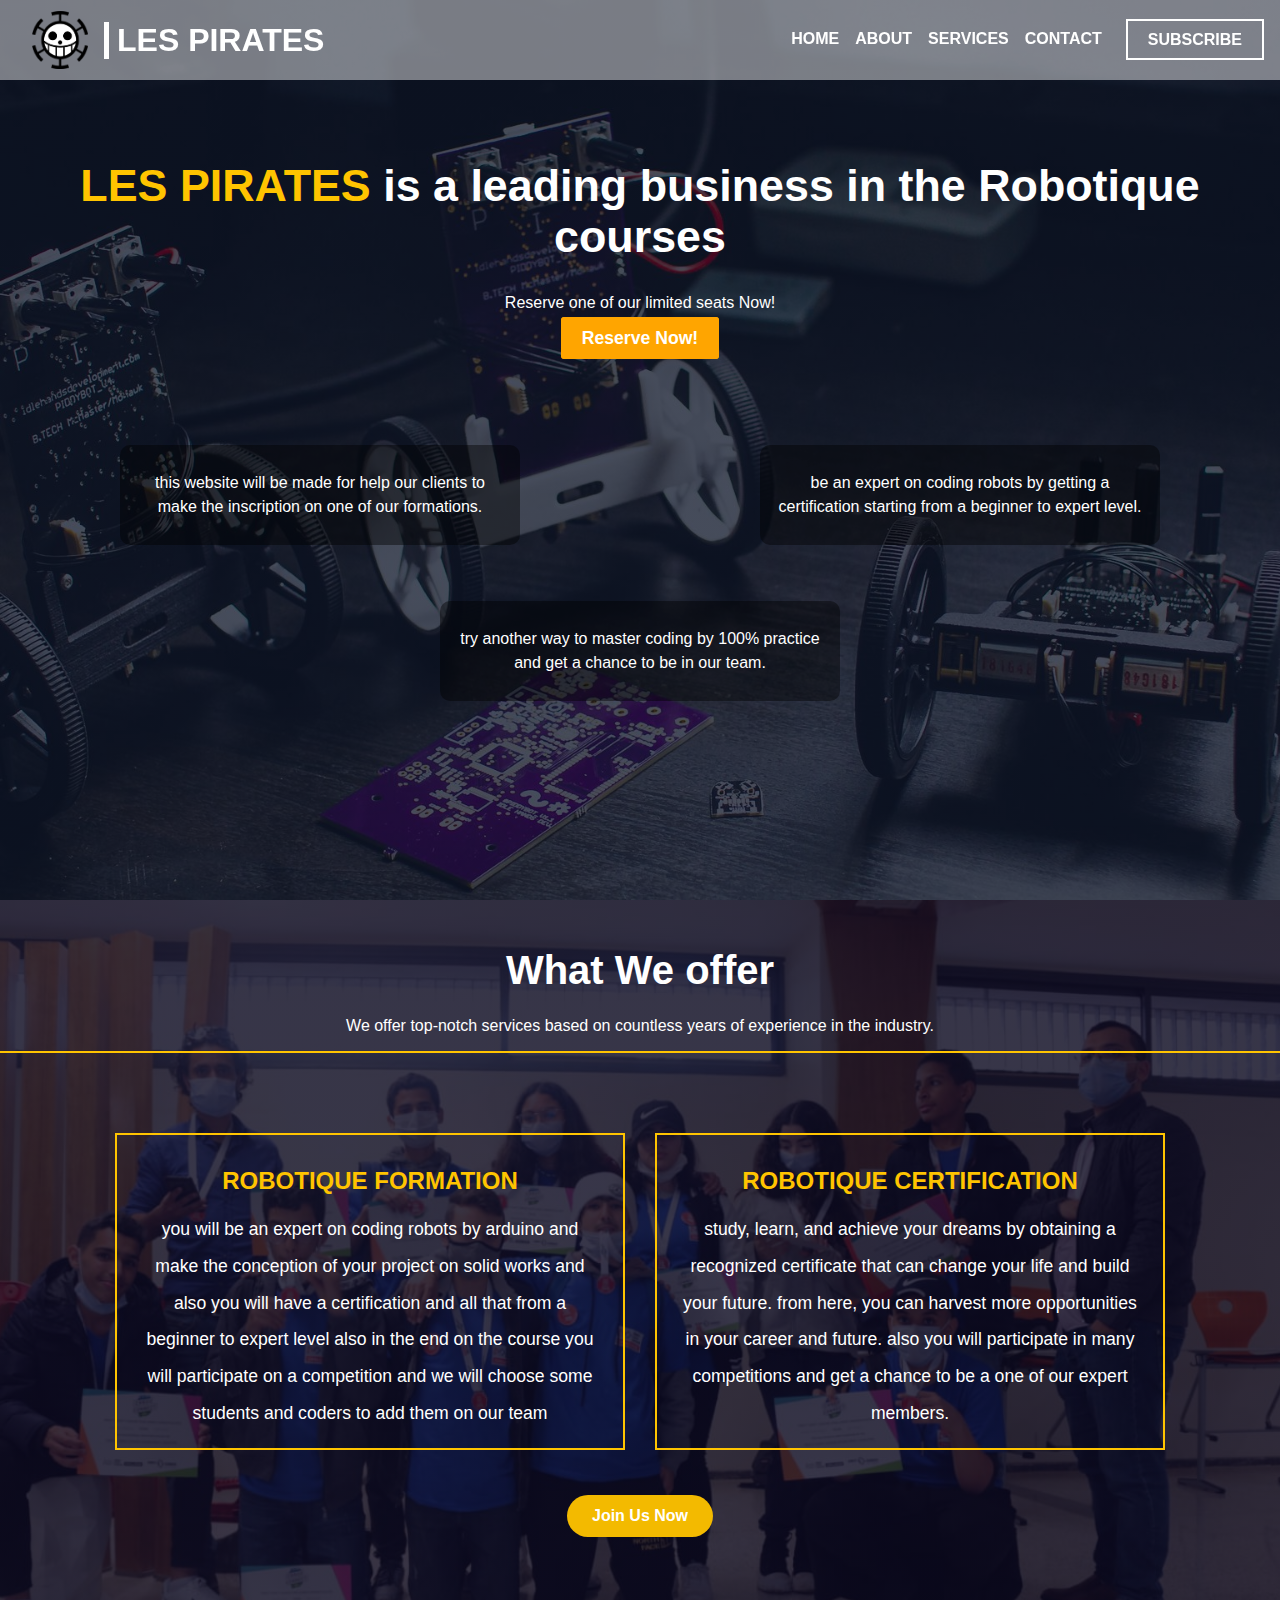
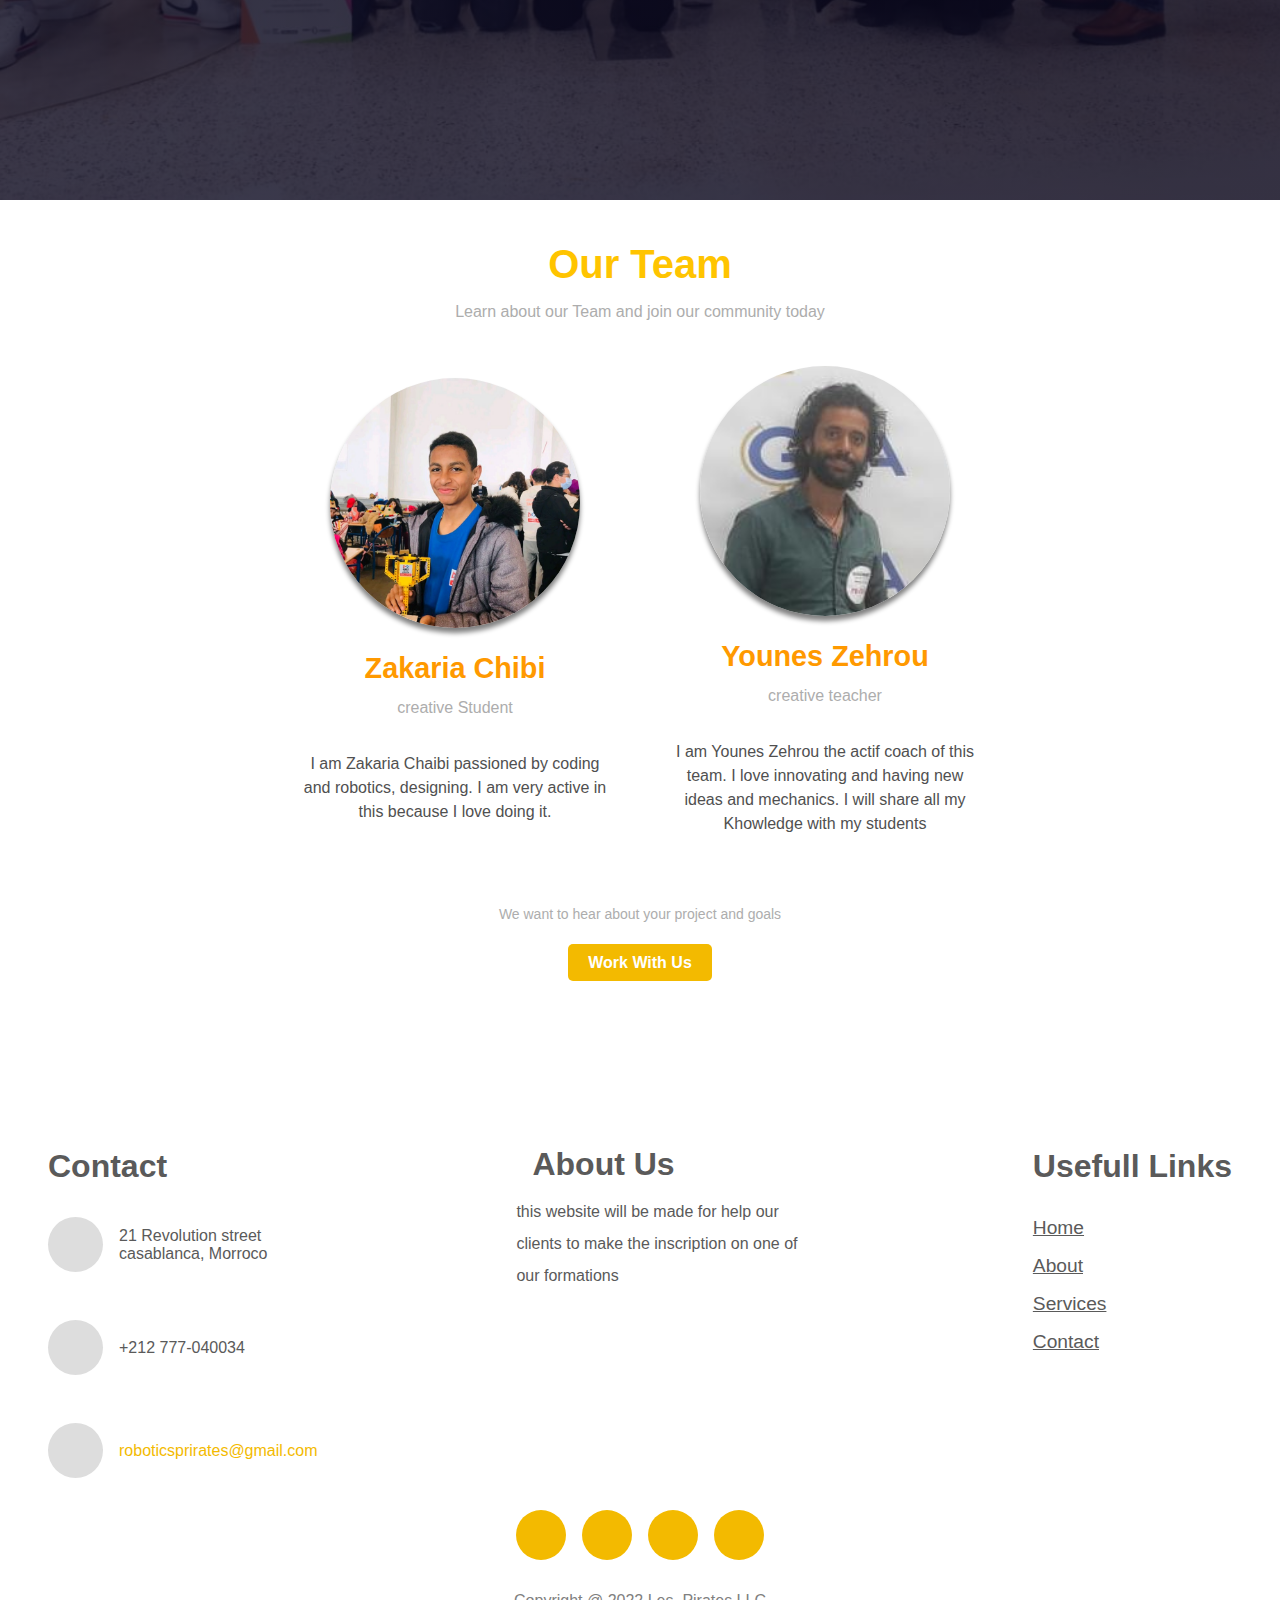
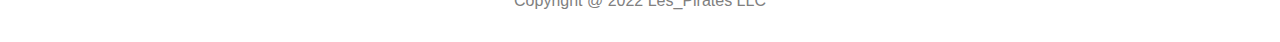
<file: index.html>
<!DOCTYPE html>
<html lang="en">
<head>
    <meta charset="UTF-8">
    <meta http-equiv="X-UA-Compatible" content="IE=edge">
    <meta name="viewport" content="width=device-width, initial-scale=1.0">
    <link rel="stylesheet" href="https://cdnjs.cloudflare.com/ajax/libs/font-awesome/6.2.0/css/all.min.css" integrity="sha512-xh6O/CkQoPOWDdYTDqeRdPCVd1SpvCA9XXcUnZS2FmJNp1coAFzvtCN9BmamE+4aHK8yyUHUSCcJHgXloTyT2A==" crossorigin="anonymous" referrerpolicy="no-referrer" />
    <link rel="stylesheet" href="style.css">
    <title>Document</title>
</head>
<body>
    <div id="top" class="back-to-top-button-active">
        <a class="top-button" href="#"><i class="fa fa-arrow-up"></i></a>
    </div>
    <div id="index" class="hero-page">
        <div id="header" class="header">
            <div class="web-title-container">
                <img class="web-logo" src="images/weblogo.png">
                <div class="web-title">
                    <h1 class="title">LES PIRATES</h1>
                </div>
            </div>
            <div class="header-navs">
                <div class="navigation-container">
                    <ul id="side-bar" class="list-container">
                        <div class="xcontainer">
                            <a id="hide"><i class="fa-solid fa-xmark"></i></a>
                        </div>
                        <div class="navs">
                            <li class="list-item"><a href="#index">Home</a></li>
                            <li class="list-item"><a href="#team-page">About</a></li>
                            <li class="list-item"><a href="#offer-page">Services</a></li>
                            <li class="list-item"><a href="contact.html">Contact</a></li>
                        </div>
                    </ul>
                </div>
                <div class="header-button">
                    <a href="contact.html">SUBSCRIBE</a>
                </div>
                <a id="show"><i class="fa-solid fa-bars"></i></a>
            </div>
        </div>
        <div class="hero-content">
            <div class="hero-title">
                <h1> <span>LES PIRATES</span> is a leading business in the Robotique courses</h1>
            </div>
            <div class="atansub-title">
                <p>Reserve one of our limited seats Now!</p>
            </div>
            <div class="hero-button-container">
                <div>
                    <a href="contact.html">Reserve Now!</a>
                </div>
            </div>
            <div class="hero-cards-container">
                <div class="hero-card">
                    <div class="icon-content">
                        <p>this website will be made for help our clients to make the inscription on one of our formations.</p>
                    </div>
                </div>
                <div class="hero-card">
                    <div class="icon-content">
                        <p>be an expert on coding robots by getting a certification starting from a beginner to expert level.</p>
                    </div>
                </div>
                <div class="hero-card">
                    <div class="icon-content">
                        <p>try another way to master coding by 100% practice and get a chance to be in our team.</p>
                    </div>
                </div>
            </div>
        </div>
    </div>
    <div id="offer-page" class="offer-page">
        <div class="offer-title">
            <h1>What We offer</h1>
            <p>We offer top-notch services based on countless years of experience in the industry.</p>
        </div>
        <div class="offer-content">
            <div class="formation-offer">
                <div class="formation-content">
                    <h1>
                        ROBOTIQUE FORMATION
                    </h1>
                    <p>
                        YOU WILL BE AN EXPERT ON CODING ROBOTS BY ARDUINO AND MAKE THE CONCEPTION OF 
                        YOUR PROJECT ON SOLID WORKS AND ALSO YOU WILL HAVE A CERTIFICATION AND ALL THAT 
                        FROM A BEGINNER TO EXPERT LEVEL ALSO IN THE END ON THE COURSE YOU WILL PARTICIPATE ON A 
                        COMPETITION AND WE WILL CHOOSE SOME STUDENTS AND CODERS TO ADD THEM ON OUR TEAM
                    </p>
                </div>
                <div class="formation-content">
                    <h1>
                        ROBOTIQUE CERTIFICATION
                    </h1>
                    <p>
                        Study, learn, and achieve your dreams by obtaining a recognized certificate
                         that can change your life and build your future. From here,
                         you can harvest more opportunities in your career and future. also you will participate in many competitions and get a chance to be a one of our expert members.
                    </p>
                </div>
                
            </div>
            <div class="formation-button-subscription">
                <a href="contact.html" class="suscription-button">
                    Join Us Now
                </a>
            </div>
        </div>
    </div>
    <div id="team-page" class="team-page">
        <div class="team-title-container">
            <h1>Our Team</h1>
            <p>Learn about our Team and join our community today</p>
        </div>
        <div class="team-cards-container">
            <div class="team-card">
                <div class="card-img">
                    <img src="images/ZK.jpg" alt="">
                </div>
                <div class="card-title">
                   <h1>Zakaria Chibi</h1>
                   <p>creative Student</p>
                </div>
                <div class="card-content">
                    I am Zakaria Chaibi passioned by coding and robotics, designing. I am very active in this because I love doing it.
                </div>
                <div class="card-social">
                    <a href="https://www.facebook.com/profile.php?id=100086435670123&_rdc=1&_rdr"><i class="fa-brands fa-facebook-f"></i></a>
                    <a href="https://www.instagram.com/robotics_pirates/"><i class="fa-brands fa-instagram"></i></a>
                    <a href="https://twitter.com/Roboticspirates"><i class="fa-brands fa-twitter"></i></a>
                </div>
            </div>
            <div class="team-card">
                <div class="card-img">
                    <img src="images/zahrou.jpg" alt="">
                </div>
                <div class="card-title">
                    <h1>Younes Zehrou</h1>
                    <p>creative teacher</p>
                </div>
                <div class="card-content">
                    I am Younes Zehrou the actif coach of this team. I love innovating and having new ideas and mechanics. I will share all my Khowledge with my students
                </div>
                <div class="card-social">
                    <a href="https://www.facebook.com/profile.php?id=100086435670123&_rdc=1&_rdr"><i class="fa-brands fa-facebook-f"></i></a>
                    <a href="https://www.instagram.com/robotics_pirates/"><i class="fa-brands fa-instagram"></i></a>
                    <a href="https://twitter.com/Roboticspirates"><i class="fa-brands fa-twitter"></i></a>
                </div>
            </div>
        </div>
        <div class="work-with-us">
            <p>We want to hear about your project and goals</p>
            <a href="contact.html">Work With Us</a>
        </div>
    </div>
    <div id="footer" class="footer">
        <div class="footer-top">
            <div class="location-info">
                <h1 class="contact-footer">Contact</h1>
                <div class="location">
                    <div class="location-icon">
                        <i class="fa-sharp fa fa-location-dot"></i>
                    </div>
                    <div>
                        <p class="location-text" > 21 Revolution street <br> casablanca, Morroco</p>
                    </div>
                </div>
                <div class="location">
                    <div class="location-icon">
                        <i class="fa fa-phone"></i>
                    </div>
                    <div>
                        <p class="phone-number" >+212 777-040034</p>
                    </div>
                </div>
                <div class="location">
                    <div class="location-icon">
                        <i class="fa fa-envelope"></i>
                    </div>
                    <div>
                        <a class="support-link" href="contact.html">roboticsprirates@gmail.com</a>
                    </div>
                </div>
            </div>
            <div class="about-us-footer">
                <h1 class="contact-footer">About Us</h1>
                <p>this website will be made for help our clients to make the inscription on one of our formations</p>
            </div>
            <div class="usefull-links">
                <h1>Usefull Links</h1>
                <li class="footer-item"><a href="#index">Home</a></li>
                <li class="footer-item"><a href="#team-page">About</a></li>
                <li class="footer-item"><a href="#offer-page">Services</a></li>
                <li class="footer-item"><a href="contact.html">Contact</a></li>
            </div>
        </div>
        <div class="footer-social">
            <div class="sc">
                <a href="https://www.facebook.com/profile.php?id=100086435670123&_rdc=1&_rdr"><i class="fa-brands fa-facebook"></i></a>
            </div>
            <div class="sc">
               <a href="https://www.instagram.com/robotics_pirates/"><i class="fa-brands fa-instagram"></i></a> 
            </div>
            <div class="sc">
                <a href="https://twitter.com/Roboticspirates"><i class="fa-brands fa-twitter"></i></a>
            </div>
            <div class="sc">
                <a href="#"><i class="fa-brands fa-google-plus-g"></i></a>
            </div>
        </div>
        <div class="scurity-licence">
            <p>Copyright @ 2022 Les_Pirates LLC </p>
        </div>
    </div>

<script src="script.js"></script>
</body>
</html>
</file>
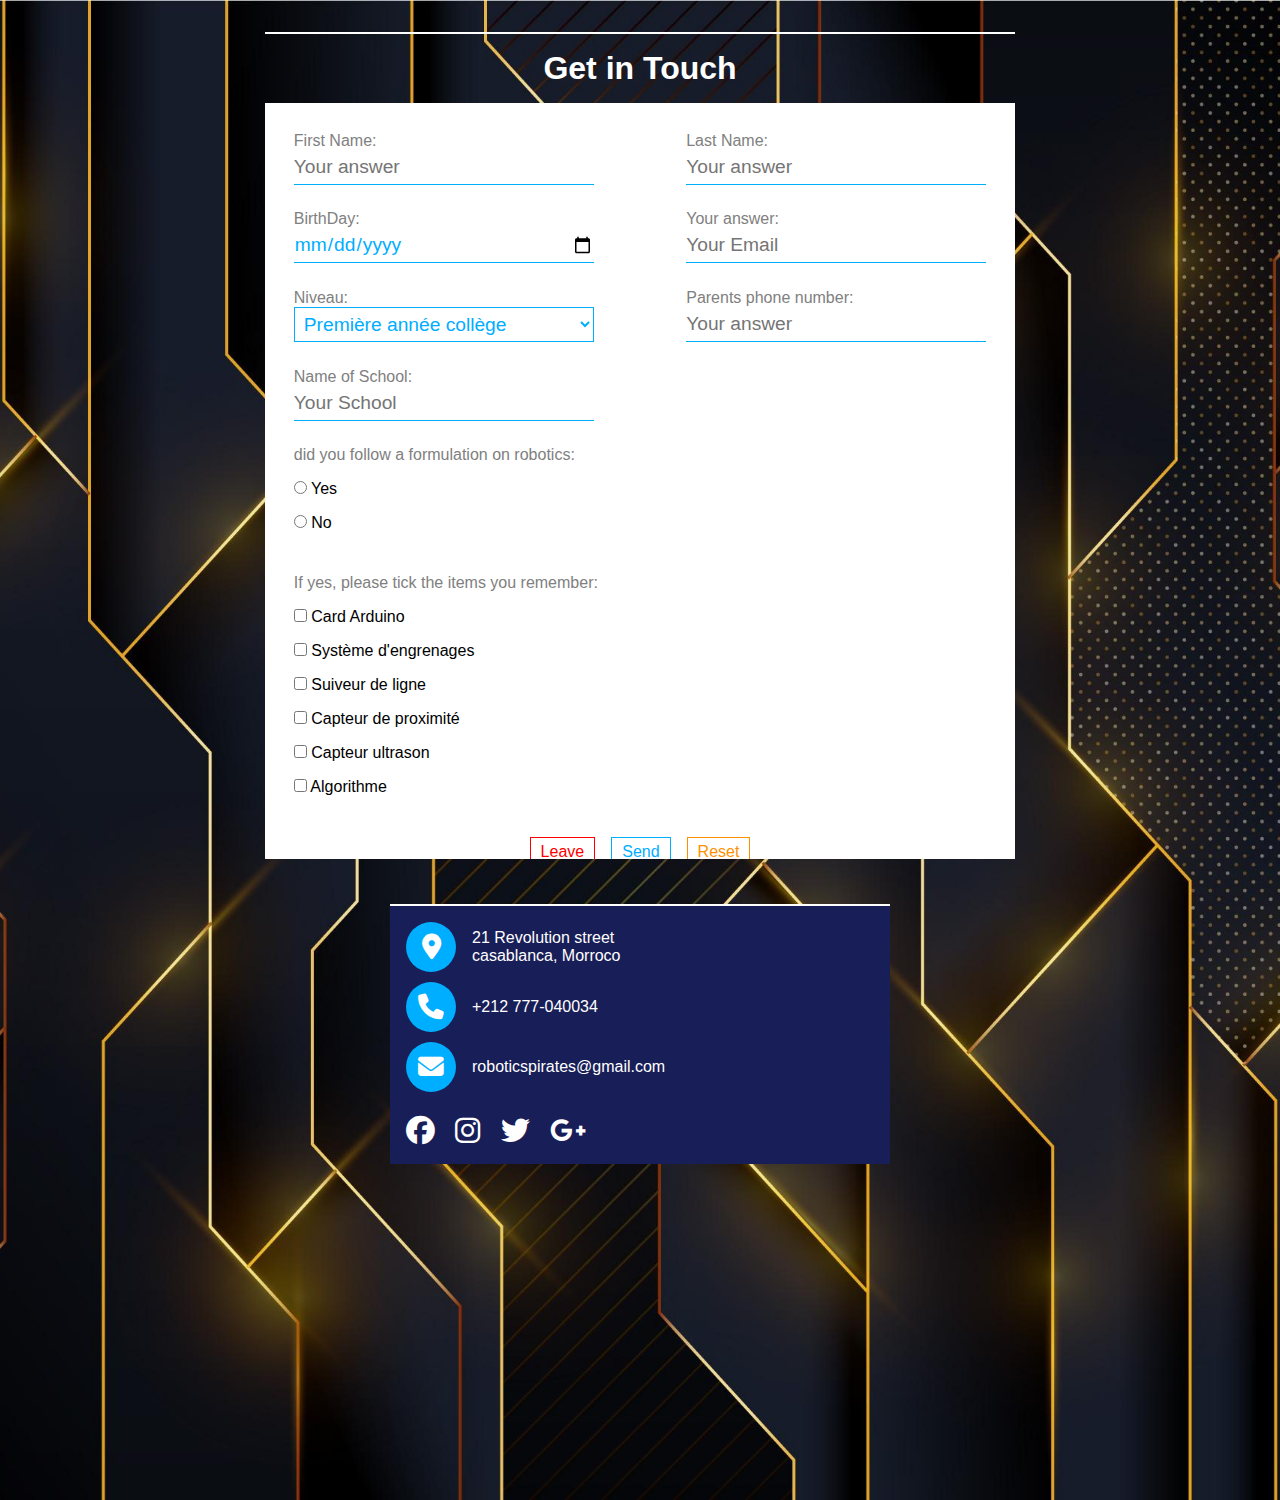
<file: contact.html>
<!DOCTYPE html>
<html lang="en">
<head>
    <meta charset="UTF-8">
    <meta http-equiv="X-UA-Compatible" content="IE=edge">
    <meta name="viewport" content="width=device-width, initial-scale=1.0">
    <link rel="stylesheet" href="contact.css">
    <link rel="stylesheet" href="https://cdnjs.cloudflare.com/ajax/libs/font-awesome/6.1.2/css/all.min.css">
    <title>/contact</title>
</head>
<body>
   <div class="contact-page">
        <div class="questionner-container">
            <div class="questionner">
                <div class="questionner-title">
                    <h1>Get in Touch</h1>
                </div>
                <div class="questionner-content">
                    <form action="https://formsubmit.co/roboticspirates@gmail.com" method="POST">
                        <!--honetpot-->
                        <input type="text" name="_honey" style="display: none;">
                        <!--disabel capcha-->
                        <input type="hidden" name="_captcha" value="false">
                        <input type="hidden" name="_next" value="https://reda0x.github.io/les-pirates/index.html">
                        <div class="a">
                            <div>
                                <label >First Name:</label>
                                <input type="text" name="name" placeholder="Your answer" required>
                            </div>
                            <div>
                                <label >Last Name:</label>
                                <input type="text" name="last name" placeholder="Your answer" required>
                            </div>
                        </div>
                        <div class="b">
                            <div>
                                <label >BirthDay:</label>
                                <input type="date" name="BirthDay" placeholder="Your BirthDay" required>
                            </div>
                            <div>
                                <label >Your answer:</label>
                                <input type="email" name="mail" placeholder="Your Email" required>
                            </div>
                        </div>
                        <div class="c">
                            <div>
                                <label >Niveau:</label>
                                <select name="degre" id="degres">
                                    <option value="Première année collège">Première année collège</option>
                                    <option value="Deuxième année collège">Deuxième année collège</option>
                                    <option value="Troisième année collège">Troisième année collège</option>
                                    <option value="Première année lycée">Première année lycée</option>
                                    <option value="Deuxième année lycée">Deuxième année lycée</option>
                                </select>
                            </div>
                            <div>
                                <label >Parents phone number:</label>
                                <input type="tel" name="parents-phone" placeholder="Your answer">
                            </div>
                        </div>
                        <div class="cc">
                            <div>
                                <label>Name of School:</label>
                            </div>
                            <div>
                                <input type="text" name="School" placeholder="Your School">
                            </div>
                        </div>
                        <div class="d">
                            <div class="da">
                                <label>did you follow a formulation on robotics:</label>
                            </div>
                            <div>
                                <input type="radio" id="follow-a-formulation-before" name="fllow-a-formulation-on-robotics" value="yes">
                                <label for="html">Yes</label><br>
                            </div>
                            <div>
                                <input type="radio" id="follow-a-formulation-before" name="fllow-a-formulation-on-robotics" value="no">
                                <label for="css">No</label><br>
                            </div>
                        </div>
                        <div class="e">
                            <div class="ea">
                                <label>If yes, please tick the items you remember:</label>
                            </div>
                            <div>
                                <input type="checkbox"  name="Card-arduino" value="Card-arduino">
                                <label for="item1">Card Arduino</label><br>
                            </div>
                            <div>
                                <input type="checkbox"  name="Système-d'engrenages" value="Système-d'engrenages">
                                <label for="item2">Système d'engrenages</label><br>
                            </div>
                            <div>
                                <input type="checkbox"  name="Suiveur-de-ligne" value="Suiveur-de-ligne">
                                <label for="item3">Suiveur de ligne</label>
                            </div>
                            <div>
                                <input type="checkbox"  name="Capteur-de-proximité" value="Capteur-de-proximité">
                                <label for="item4">Capteur de proximité</label> 
                            </div>
                            <div>
                                <input type="checkbox"  name="Capteur-ultrason" value="Capteur-ultrason">
                                <label for="item5">Capteur ultrason</label> 
                            </div>
                            <div>
                                <input type="checkbox"  name="Algorithme" value="Algorithme">
                                <label for="item6">Algorithme</label> 
                            </div>
                        </div>
                        <div class="f">
                            <a href="index.html">Leave</a>
                            <input class="send-butt" type="submit" value="Send">
                            <input class="reset" type="reset">
                        </div>

                    </form>
                </div>
            </div>
        </div>
        <div class="info-container">
            <div class="location-container">
                <div class="contact-info">
                    <div class="icon">
                        <a><i class="fa-solid fa-location-dot"></i></a>
                    </div>
                    <div class="icon-content">
                        <p> 21 Revolution street <br> casablanca, Morroco</p>
                    </div>
                </div>
                <div class="contact-info">
                    <div class="icon">
                        <a><i class="fa fa-phone"></i></a>
                    </div>
                    <div class="icon-content">
                        <p>+212 777-040034</p>
                    </div>
                </div>
                <div class="contact-info">
                    <div class="icon">
                        <a><i class="fa fa-envelope"></i></a>
                    </div>
                    <div class="icon-content">
                        <p>roboticspirates@gmail.com</p>
                    </div>
                </div>
                <div class="social-info">
                    <a href="https://www.facebook.com/profile.php?id=100086435670123&_rdc=1&_rdr"><i class="fa-brands fa-facebook"></i></a>
                    <a href="https://www.instagram.com/robotics_pirates/"><i class="fa-brands fa-instagram"></i></a>
                    <a href="https://twitter.com/Roboticspirates"><i class="fa-brands fa-twitter"></i></a>
                    <a href="#"><i class="fa-brands fa-google-plus-g"></i></a>           
                </div>
            </div>
            <div class="google-map-container map">
                <iframe src="https://www.google.com/maps/embed?pb=!1m14!1m12!1m3!1d873.030356009983!2d-7.605367589533183!3d33.543684811058554!2m3!1f0!2f0!3f0!3m2!1i1024!2i768!4f13.1!5e1!3m2!1sfr!2sma!4v1664020081477!5m2!1sfr!2sma" width="600" height="450" style="border:0;" allowfullscreen="" loading="lazy" referrerpolicy="no-referrer-when-downgrade"></iframe>
            </div>
        </div>
   </div>
   <script src="script.js"></script>
</body>
</html>
</file>
<file: style.css>
*{
    padding: 0;
    margin: 0;
    box-sizing: border-box;
    font-family: Arial, Helvetica, sans-serif;
    scroll-behavior: smooth;
    text-decoration: none;
}
.hero-page{
    min-height: 100vh;
    max-width: 100vw;
}
.back-to-top-button{
    position: fixed;
    height: 50px;
    width: 50px;
    background: rgb(243, 158, 0);
    border-radius: 50%;
    display: flex;
    align-items: center;
    justify-content: center;
    bottom: 0;
    right: 0;
    margin: 1rem;
    margin-bottom: 3rem;
    transition: .5s;
    opacity: 1;
}
.back-to-top-button-active{
    position: fixed;
    height: 50px;
    width: 50px;
    background: rgb(243, 158, 0);
    border-radius: 50%;
    display: flex;
    align-items: center;
    justify-content: center;
    bottom: 0;
    right: 0;
    margin: 1rem;
    margin-bottom: 3rem;
    opacity: 0;
    transition: .5s;
}
.top-button{
    text-decoration: none;
    color: white;
    font-size: 1.5rem;
    padding: 1rem;
}
.header{
    display: flex;
    position: fixed;
    top: 0;
    background: rgba(255, 255, 255, 0.452);
    padding: 1rem;
    height: 80px;
    width: 100%;
    justify-content: space-between;
    align-items: center;
    color: white;
    z-index: 100;
    transition: ease-in-out .5s;
    box-sizing: border-box;
}
.header-scroll{
    display: flex;
    position: fixed;
    top: 0;
    background: rgba(255, 196, 0, 0.897);
    padding: 1rem;
    height: 80px;
    width: 100%;
    justify-content: space-between;
    align-items: center;
    color: rgb(255, 255, 255);
    z-index: 100;
    box-shadow:  5px 0 5px rgb(255, 196, 0);
    transition: ease-in-out .5s;
}
.header-navs{
    display: flex;
    align-items: center;
}
.header-button a{
    border:  2px solid #ffffff;
    padding: 10px 20px;
    background: transparent;
    font-weight: 700;
    font-size: 1rem;
    text-transform: uppercase;
    margin: 0 0 0 1rem;
    cursor: pointer;
    position: relative;
    overflow: hidden;
    z-index: 2;
    transition: .5s;
    white-space: nowrap;
    color: white;
}

.header-button a:hover{
    background: white;
    color: gray;
}
.header-button button:hover{
    color: rgb(0, 0, 0);
}
.web-title-container{
    display: flex;
    align-items: center;
}
.web-logo{
    width: 3.5rem;
    margin: 1rem;
    transition: all .5s;
}
.web-title{
    border-left: 5px solid rgb(255, 255, 255);
    padding-left: .5rem;
    overflow: hidden;
}
.title{
    transform: translateX(-220px);
    transition: all .5s;
}
.header:hover .title{
    transform: translateX(0);
    transition: all .5s;
}
.header:hover .web-logo{
    transform: rotate(360deg);
}
.header-scroll:hover .title{
    transform: translateX(0);
    transition: all .5s;
}
.header-scroll:hover .web-logo{
    transform: rotate(360deg);
}
.list-container{
    display: flex;
    list-style: none;
    text-align: right;
    z-index: 10;
}
.navs{
    display: flex;
    
}
.navs li a{
    color: white;
}
.list-item{
    padding: .5rem;
}
.list-item a{
    text-decoration: none;
    color: black;
    font-weight: 700;
    text-transform: uppercase;
}
.list-item::after{
    content: '';
    height: 2px;
    width: 0;
    display: block;
    margin: auto;
    background: rgb(78, 78, 78);
    transition: .5s;
}
.list-item:hover::after{
    width: 100%;
}
.fa-solid{
    color: rgb(255, 255, 255);
    font-size: 1.8rem;
    display: none;
    cursor: pointer;
}

.hero-content{
    min-height: 100vh;
    max-width: 100%;
    background: linear-gradient(rgba(0,9,30,0.7), rgba(0,9,30,0.7)), url(images/bgto.jpg) no-repeat;
    background-position: center;
    background-size: cover;
    background-attachment: fixed;
   display: flex;
   flex-direction: column;
   align-items: center;

}
.hero-title{
    width: 100%;
    display: flex;
    text-align: center;
    justify-content: center;
    padding-top: 10rem;
    padding: 10rem 4rem 0 4rem;
}
.hero-title h1 {
    color: white;
    font-size: 2.8rem;
}
.hero-title h1 span{
    color: rgb(255, 196, 0);
}
.atansub-title{
    color: white;
    margin-top: 2rem;
}
.hero-button-container{
    margin-top: 1rem;
}
.hero-button-container a{
    border: 1px solid orange;
    text-decoration: none;
    border-radius: 3px;
   background: orange;
    color: white;
    padding: 10px 20px;
    font-weight: 700;
    font-size: 1.1rem;
    cursor: pointer;
    white-space: nowrap;
    transition: ease-in .2s;
}
.hero-button-container a:hover{
    background: rgb(255, 255, 255);
    color: orange;
}
.hero-cards-container{
    display: flex;
    margin-top: 5rem;
    justify-content: space-around;
    max-width: 100vw;
    flex-wrap: wrap;
    text-align: center;
    row-gap: 1.5rem;
}
.hero-card{
    background: rgba(0, 0, 0, 0.418);
    color: white;
    width: 400px;
    min-width: 300px;
    padding: 1rem;
    display: flex;
    align-items: center;
    justify-content: center;
    margin: 1rem;
    border-radius: 10px;
    height: 100px;
    line-height: 1.5rem;
}

.hero-card span a{
    color: orange;
    text-decoration: underline;
    white-space: nowrap;
}
.offer-page{
    min-height: 100vh;
    background: linear-gradient(rgba(9, 7, 30, 0.815),rgba(9, 7, 30, 0.8)), url(images/form.jpg) no-repeat;
    color: white;
    max-width: 100vw;
    padding-bottom: 2rem;
    background-position: center;
    background-size: cover;
    z-index: 150;
}
.offer-title{
    text-align: center;
    padding: 3rem 0 1rem 0;
    margin-bottom: 5rem;
    border-bottom: 2px solid rgb(255, 196, 0);
}
.offer-title h1{
    font-size: 2.5rem;
    margin-bottom: 1.5rem;
}
.formation-offer{
    display: flex;
    flex-wrap: wrap-reverse;
    text-align: center;
    row-gap: 20px;
    column-gap: 30px;
    justify-content: center;
}


.formation-content h1{
    color: rgb(255, 196, 0);
    font-size: 1.5rem;
    margin-bottom: 1rem;
    
}
.formation-content{
    max-width: 510px;
    border: 2px solid rgb(255, 196, 0);
    padding: 2rem 1rem 2rem 1rem;
    padding-bottom: 1rem;
}
.formation-content p{
    line-height: 2.3rem;
    text-transform: lowercase;
    font-size: 1.1rem;
    margin: 0 10px 0 10px;
}
.formation-button-subscription{
    display: flex;
    justify-content: center;padding-top: 2rem;
}
.suscription-button{
    background: rgb(243, 186, 0);
    border: none;
    padding: 12px 25px;
    border-radius: 25px;
    color: white;
    font-size: 1rem;
    font-weight: 700;
    cursor: pointer;
    transition: .2s;
    margin-top: .8rem;
}
.suscription-button:hover{
    background: rgb(255, 153, 0);
}

.team-page{
    min-height: 100vh;
    max-width: 100vw;
    padding-top: 2.5rem;
    padding-bottom: 2.5rem;
}
.team-title-container{
    text-align: center;
    line-height: 3rem;
}
.team-title-container h1{
    color: rgb(255, 196, 0);
    font-size: 2.5rem;
}
.team-title-container p{
    color: rgb(173, 173, 173);
}
.team-cards-container{
    display: flex;
    justify-content: center;
    align-items: center;
    flex-wrap: wrap;
}
.team-card{
    width: 370px;
    text-align: center;
    padding: 30px;
}
.card-img img{
    width: 250px;
    height: 250px;
    object-fit: cover;
    border-radius: 50%;
    box-shadow: 0 5px 5px gray;
}
.card-title{
    margin-top: 1rem;
    margin-bottom:1.5rem;
    line-height: 2.5rem;
}
.card-title h1{
    color: rgb(255, 153, 0);
    font-size: 1.8rem;

}
.card-title p{
    color: rgb(173, 173, 173);
}
.card-content{
    line-height: 1.5rem;
    color: rgb(80, 80, 80);
}
.card-social{
    display: flex;
    justify-content: center;
    gap: 1rem;
    margin-top: 1.5rem;
}
.card-social a{
    text-decoration: none;
    color: gray;
    font-size: 1.5rem;
}
.work-with-us{
    padding: 1rem;
    text-align: center;
}
.work-with-us p{
    color: rgb(173, 173, 173);
    font-size: 14px;
    margin-bottom: 2rem;
}
.work-with-us a{
    padding: 10px 20px;
    border: none;
    color: white;
    background: rgb(243, 186, 0);
    font-size: 1rem;
    cursor: pointer;
    font-weight: bold;
    border-radius: 5px;
}
.footer{
    min-height: 50vh;
    background: rgb(255, 255, 255);
}
.footer-top{
    display: flex;
    flex-direction: row;
    justify-content: space-between;
    flex-wrap: wrap;
    
}
.location-info{
    display: flex;
    flex-direction: column;
    padding-left: 2rem;
    padding-top: 3rem;
}
.contact-footer{
    padding-left: 1rem;
    padding-bottom: 1rem;
    color: rgb(90, 90, 90);
}
.about-us-footer{
    color: rgb(90, 90, 90);
    max-width: 400px;
    padding: 3rem;
    color: rgb(90, 90, 90);
    line-height: 2rem;
}
.location{
    display: flex;
    width: 20rem;
    padding: 1rem;
    margin-bottom: 1rem;
    border-radius: 5px;
    align-items: center;
    column-gap: 1rem;
}
.location-icon{
    height: 55px;
    width: 55px;
    display: flex;
    align-items: center;
    justify-content: center;
    background: rgb(221, 221, 221);
    border-radius: 28px;
    color: rgb(131, 131, 131);
    font-size: 1.6rem;
}
.location-text{
    color: rgb(90, 90, 90);
}
.phone-number{
    color: rgb(90, 90, 90);
}
.support-link{
    color: rgb(243, 186, 0);
}
.usefull-links{
    height: 320px;
    padding: 3rem;
}
.usefull-links h1{
    color: rgb(90, 90, 90);
    margin-bottom: 2rem;
}
.usefull-links li{
    list-style: none;
    margin-bottom: 1rem;
}
.usefull-links a{
    color:rgb(90, 90, 90);
    text-decoration: underline;
    font-size: 1.2rem;
}
.footer-social{
    text-align: center;
    display: flex;
    align-items: center;
    justify-content: center;
    gap: 1rem;
    padding-bottom: 2rem;
}
.sc{
    height: 50px;
    width: 50px;
    display: flex;
    align-items: center;
    justify-content: center;
    border-radius: 50%;
    background: rgb(243, 186, 0);
    font-size: 1.7rem;
}
.sc a{
    color: gray;
}

.scurity-licence{
    display: flex;
    align-items: center;
    justify-content: center;
    color: gray;
    padding-bottom: 2rem;
}

@media (max-width: 750px){
    .web-logo{
        width: 3rem;
        margin: 1rem;
        transition: all .5s;
    }
    .formation-image img{
        width: 300px;
    }
    .title{
        font-size: 1.5rem;
    }
    .list-container{
        position: absolute;
        top: 0;
        right: -240px;
        width: 240px;
        height: 100vh;
        background:rgba(7, 12, 41, 0.952);
        z-index: 3;
        flex-direction: column;
        align-items: center;
        text-align: left;
        border-left: 1px solid gray;
        transition: ease-in-out .3s;
    }
    .list-container:first-child{
        align-items: flex-start;
    }
    .fa-solid{
        display: block;
        padding-left: 20px;
    }
    .xcontainer{
        margin-top: 2rem;
        margin-bottom: 3rem;
        margin-left: 1rem;
    }
    .xcontainer i{
        color: white;
    }
    .navs{
        flex-direction: column;
        margin-left: 2rem;
    }
    .navs li a{
        color: white;
    }
    .navs li{
        margin-top: 1rem;
    }
    .hero-title h1 {
        color: white;
        font-size: 2rem;
    }
    .hero-title {
        padding: 10rem 1rem 0 1rem;
    }
}
@media (max-width: 518px){
    .header-button a{
        display: none;
    }
    .fa-solid{
        display: block;
        
    }
}
</file>
<file: contact.css>
*{
    font-family: Arial, Helvetica, sans-serif;
    margin: 0;
    padding: 0;
    box-sizing: border-box;
}
.contact-page{
    min-height: 100vh;
    width: 100%;
    background: url(images/6184007.jpg) no-repeat;
    background-position: center;
    background-size: cover;
    padding: 2rem;
    display: flex;
    align-items: center;
    justify-content: center;
    gap: 2rem;
    flex-wrap: wrap;
    
}
.questionner-container{
    height: 90vh;
    width: 750px;
    min-width: 350px;
}

.info-container{
    max-height: 100vh;
    width: 500px;
    min-width: 350px;
    display: flex;
    flex-direction: column;
}
.questionner-title{
    color: white;
    text-align: center;
    border-top: 2px solid white;
    padding: 1rem;
}
.questionner-content{
    background: white;
    height: 84vh;
    width: 100%;
    overflow: hidden;
    overflow-y: scroll;
    padding: 1rem;
}
.location-container{
    background: rgb(24, 30, 87);
    padding: 1rem 1rem 0 1rem;
    color: white;
    display: flex;
    flex-direction: column;
    gap: 10px;
    height: 100%;
    margin-top: 1.9rem;
    border-top: 2px solid white;
}
.contact-info{
    display: flex;
    align-items: center;
    width: 100%;
}
.icon{
    height: 50px;
    width: 50px;
    border-radius: 50%;
    background: rgb(0, 174, 255);
    color: white;
    font-size: 1.6rem;
    display: flex;
    align-items: center;
    justify-content: center;
    margin-right: 1rem;
}
.social-info{
    padding: .8rem 0 1rem 0;
}
.social-info a{
    text-decoration: none;
    color: white;
    font-size: 1.8rem;
    margin-right: 1rem;
}
iframe{
    height: 300px;
    width: 500px;
}

.a label{
    display: block;
    color: gray;
}
.b label{
    display: block;
    color: gray;
}
.c label{
    display: block;
    color: gray;
}
.a input{
    width: 300px;
    height: 35px;
    color: red;
    outline: none;
    font-size: 1.2rem;
    border: none;
    border-bottom: 1px solid rgb(0, 174, 255);
    transition: .5s;
}
.a input:focus{
    border-bottom: 1px solid orangered;
}
.b input{
    width: 300px;
    height: 35px;
    color: rgb(0, 174, 255);
    outline: none;
    font-size: 1.2rem;
    border: none;
    border-bottom: 1px solid rgb(0, 174, 255);
    transition: .5s;
}
.b input:focus{
    border-bottom: 1px solid orangered;
}
.c input{
    width: 300px;
    height: 35px;
    color: rgb(0, 174, 255);
    outline: none;
    font-size: 1.2rem;
    border: none;
    border-bottom: 1px solid rgb(0, 174, 255);
    transition: .5s;
}
.c input:focus{
    border-bottom: 1px solid orangered;
}
.c select{
    background: white;
    border: 1px solid rgb(0, 174, 255);
    padding: 5px 5px;
    font-size: 1.2rem;
    color: rgb(0, 174, 255);
    transition: .5s;
    width: 300px;
}
.c select:focus{
    background: rgb(0, 174, 255);
    padding: 5px 5px;
    font-size: 1.2rem;
    color: white;
}
.a, .b, .c{
    padding: .8rem;
    display: flex;
    align-items: center;
    justify-content: space-between;
    flex-wrap: wrap;
    row-gap: 1.5rem;


}
.cc{
    padding: .8rem;
}
.cc label{
    color: gray;
}
.cc input{
    width: 300px;
    height: 35px;
    color: rgb(0, 174, 255);
    outline: none;
    font-size: 1.2rem;
    border: none;
    border-bottom: 1px solid rgb(0, 174, 255);
    transition: .5s;
}
.d,.e {
    padding: .8rem;
}
.d div{
    padding-bottom: 1rem;
}
.e div{
    padding-bottom: 1rem;
}
.da, .ea{
    color: gray;
    padding-bottom: 1rem;
}
.f{
    padding: .8rem;
    text-align: center;
    display: flex;
    justify-content: center;
    column-gap: 1rem;
}
.f a{
    color: red;
    text-decoration: none;
    border: 1px solid red;
    padding: 5px 10px;
    transition: .4s;
    cursor: pointer;
}
.f a:hover{
    background: red;
    color: white;
}
.send-butt{
    border: 1px solid rgb(0, 174, 255);
    color: rgb(0, 174, 255);
    padding: 5px 10px;
    background: white;
    font-size: 1rem;
    cursor: pointer;
    transition: .4s;
}
.send-butt:hover{
    color: white;
    background: rgb(0, 174, 255);
}
.reset{
    border: 1px solid rgb(255, 145, 0);
    color: rgb(255, 145, 0);
    padding: 5px 10px;
    background: white;
    font-size: 1rem;
    cursor: pointer;
    transition: .4s;
}
.reset:hover{
    color: white;
    background: rgb(255, 145, 0);
}







@media (max-width: 580px){
    iframe{
        width: 350px;
    }
}
</file>
